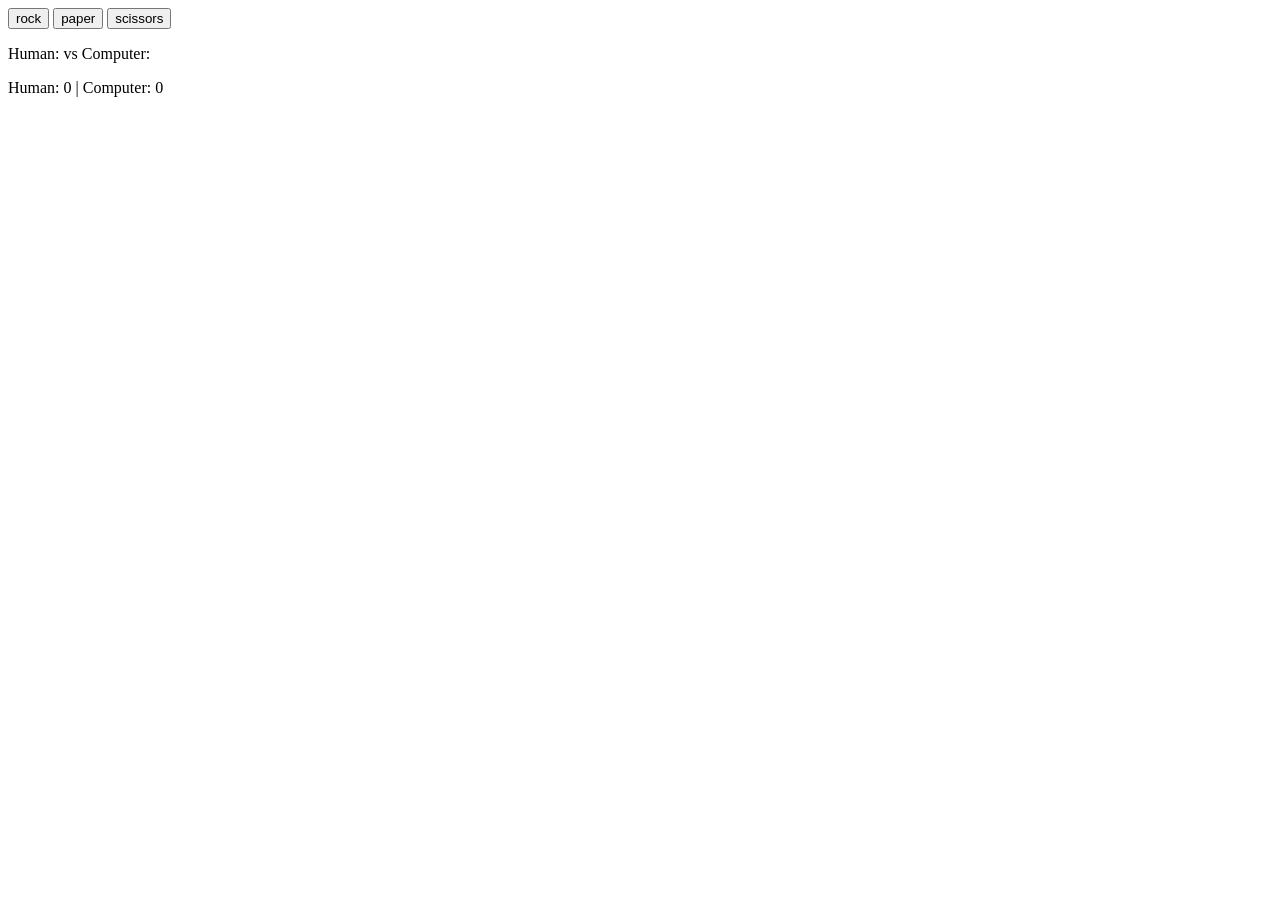
<file: index.html>
<html lang="en">
<head>
  <meta charset="UTF-8">
  <meta name="viewport" content="width=device-width, initial-scale=1.0">
  <title>Document</title>
  
</head>
<body>
  <div >
      <button id="rock" class="btn-choice">rock</button>
      <button id="paper" class="btn-choice">paper</button>
      <button id="scissors" class="btn-choice">scissors</button>
  </div>
  <div id="display">
    <p id="round"></p>
    <p>Human: <span id="h-choice"></span> vs Computer: <span id="c-choice"></span></p>
    <p>Human: <span id="h-score">0</span> | Computer: <span id="c-score">0</span></p>
    <p id="msg"></p>
    <p id="result"></p>

  </div>
  <script src="index.js"></script>
</body>
</html>
</file>
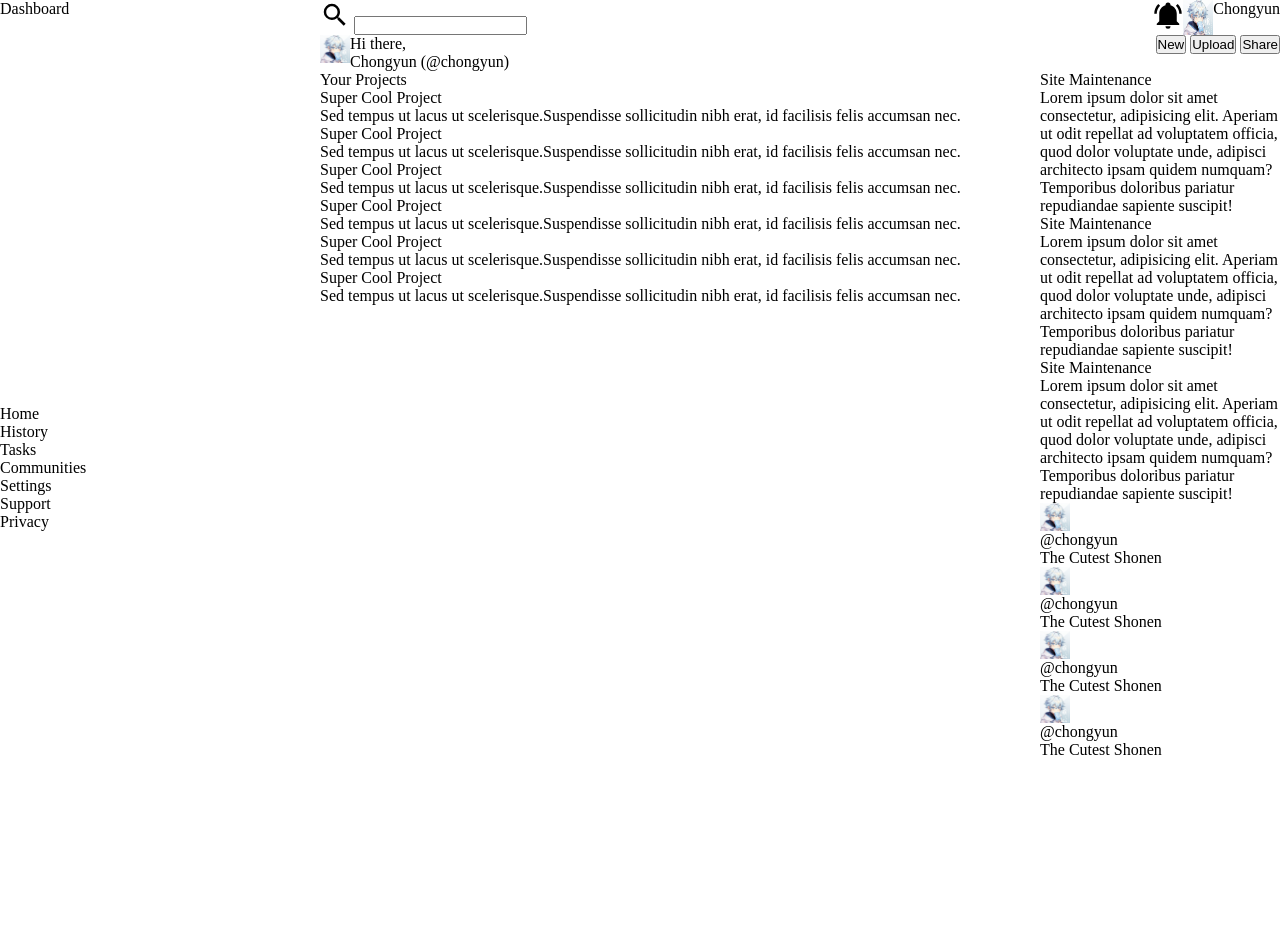
<file: admin-dashboard/index.html>
<html lang="en">
  <head>
    <meta charset="UTF-8" />
    <meta name="viewport" content="width=device-width, initial-scale=1.0" />
    <title>Document</title>
    <link rel="stylesheet" href="style.css" />
  </head>
  <body>
    <div class="sidebar">
      <div class="dashboard" id="dashboard">Dashboard</div>
      <ul class="utility-tool">
        <li class="tab" id="home">Home</li>
        <li class="tab" id="history">History</li>
        <li class="tab" id="task">Tasks</li>
        <li class="tab" id="comm">Communities</li>
        <li class="tab" id="setting">Settings</li>
        <li class="tab" id="support">Support</li>
        <li class="tab" id="Privacy">Privacy</li>
        <li></li>
      </ul>
    </div>

    <div class="header" id="header">
      <div class="searchbar" id="searchbar">
        <div class="search" id="search">
          <label class="search" for="search-area"
            ><img src="assests\magnify.svg" alt="magnify" class="icon"
          /></label>
          <input class="search" id="search-area" type="text" />
        </div>
        <div class="user-part">
          <img src="assests\bell-ring.svg" alt="bell-ring" class="icon" />
          <img src="assests\chongyun.jpg" alt="chongyun" class="avatar" />
          <div class="username" id="username">Chongyun</div>
        </div>
      </div>
      <div class="user-banner">
        <div class="user">
          <div class="avatar">
            <img
              src="assests\chongyun.jpg"
              alt="chongyun"
              class="avatar"
              id="h-avatar"
            />
          </div>
          <div class="user-text">
            <div class="greeting" id="greeting">Hi there,</div>
            <div class="username" id="h-username">Chongyun (@chongyun)</div>
          </div>
        </div>

        <div class="u-function">
          <button class="h-btn" id="new">New</button>
          <button class="h-btn" id="upload">Upload</button>
          <button class="h-btn" id="share">Share</button>
        </div>
      </div>
    </div>

    <div class="main-content" id="main-content">
      <div class="section" id="projects">
        <div class="projects">
          <div class="section-name" id="project">Your Projects</div>
          <div class="project">
            <div class="p-title">Super Cool Project</div>
            <div class="p-content">
              Sed tempus ut lacus ut scelerisque.Suspendisse sollicitudin nibh
              erat, id facilisis felis accumsan nec.
            </div>
          </div>
          <div class="project">
            <div class="p-title">Super Cool Project</div>
            <div class="p-content">
              Sed tempus ut lacus ut scelerisque.Suspendisse sollicitudin nibh
              erat, id facilisis felis accumsan nec.
            </div>
          </div>
          <div class="project">
            <div class="p-title">Super Cool Project</div>
            <div class="p-content">
              Sed tempus ut lacus ut scelerisque.Suspendisse sollicitudin nibh
              erat, id facilisis felis accumsan nec.
            </div>
          </div>
          <div class="project">
            <div class="p-title">Super Cool Project</div>
            <div class="p-content">
              Sed tempus ut lacus ut scelerisque.Suspendisse sollicitudin nibh
              erat, id facilisis felis accumsan nec.
            </div>
          </div>
          <div class="project">
            <div class="p-title">Super Cool Project</div>
            <div class="p-content">
              Sed tempus ut lacus ut scelerisque.Suspendisse sollicitudin nibh
              erat, id facilisis felis accumsan nec.
            </div>
          </div>
          <div class="project">
            <div class="p-title">Super Cool Project</div>
            <div class="p-content">
              Sed tempus ut lacus ut scelerisque.Suspendisse sollicitudin nibh
              erat, id facilisis felis accumsan nec.
            </div>
          </div>
        </div>
      </div>

      <div class="section" id="annoucements">
        <div class="annoucements">
          <div class="annoucem">
            <div class="a-title">Site Maintenance</div>
            <div class="a-content">
              Lorem ipsum dolor sit amet consectetur, adipisicing elit. Aperiam
              ut odit repellat ad voluptatem officia, quod dolor voluptate unde,
              adipisci architecto ipsam quidem numquam? Temporibus doloribus
              pariatur repudiandae sapiente suscipit!
            </div>
          </div>
          <div class="annoucem">
            <div class="a-title">Site Maintenance</div>
            <div class="a-content">
              Lorem ipsum dolor sit amet consectetur, adipisicing elit. Aperiam
              ut odit repellat ad voluptatem officia, quod dolor voluptate unde,
              adipisci architecto ipsam quidem numquam? Temporibus doloribus
              pariatur repudiandae sapiente suscipit!
            </div>
          </div>
          <div class="annoucem">
            <div class="a-title">Site Maintenance</div>
            <div class="a-content">
              Lorem ipsum dolor sit amet consectetur, adipisicing elit. Aperiam
              ut odit repellat ad voluptatem officia, quod dolor voluptate unde,
              adipisci architecto ipsam quidem numquam? Temporibus doloribus
              pariatur repudiandae sapiente suscipit!
            </div>
          </div>
        </div>
      </div>

      <div class="section" id="trending">
        <div class="trending">
          <div class="trend">
            <div class="avatar">
              <img src="assests\chongyun.jpg" alt="chongyun" class="avatar" />
            </div>
            <div class="userId">@chongyun</div>
            <div class="description">The Cutest Shonen</div>
          </div>
          <div class="trend">
            <div class="avatar">
              <img src="assests\chongyun.jpg" alt="chongyun" class="avatar" />
            </div>
            <div class="userId">@chongyun</div>
            <div class="description">The Cutest Shonen</div>
          </div>
          <div class="trend">
            <div class="avatar">
              <img src="assests\chongyun.jpg" alt="chongyun" class="avatar" />
            </div>
            <div class="userId">@chongyun</div>
            <div class="description">The Cutest Shonen</div>
          </div>
          <div class="trend">
            <div class="avatar">
              <img src="assests\chongyun.jpg" alt="chongyun" class="avatar" />
            </div>
            <div class="userId">@chongyun</div>
            <div class="description">The Cutest Shonen</div>
          </div>
        </div>
      </div>
    </div>
  </body>
</html>
</file>
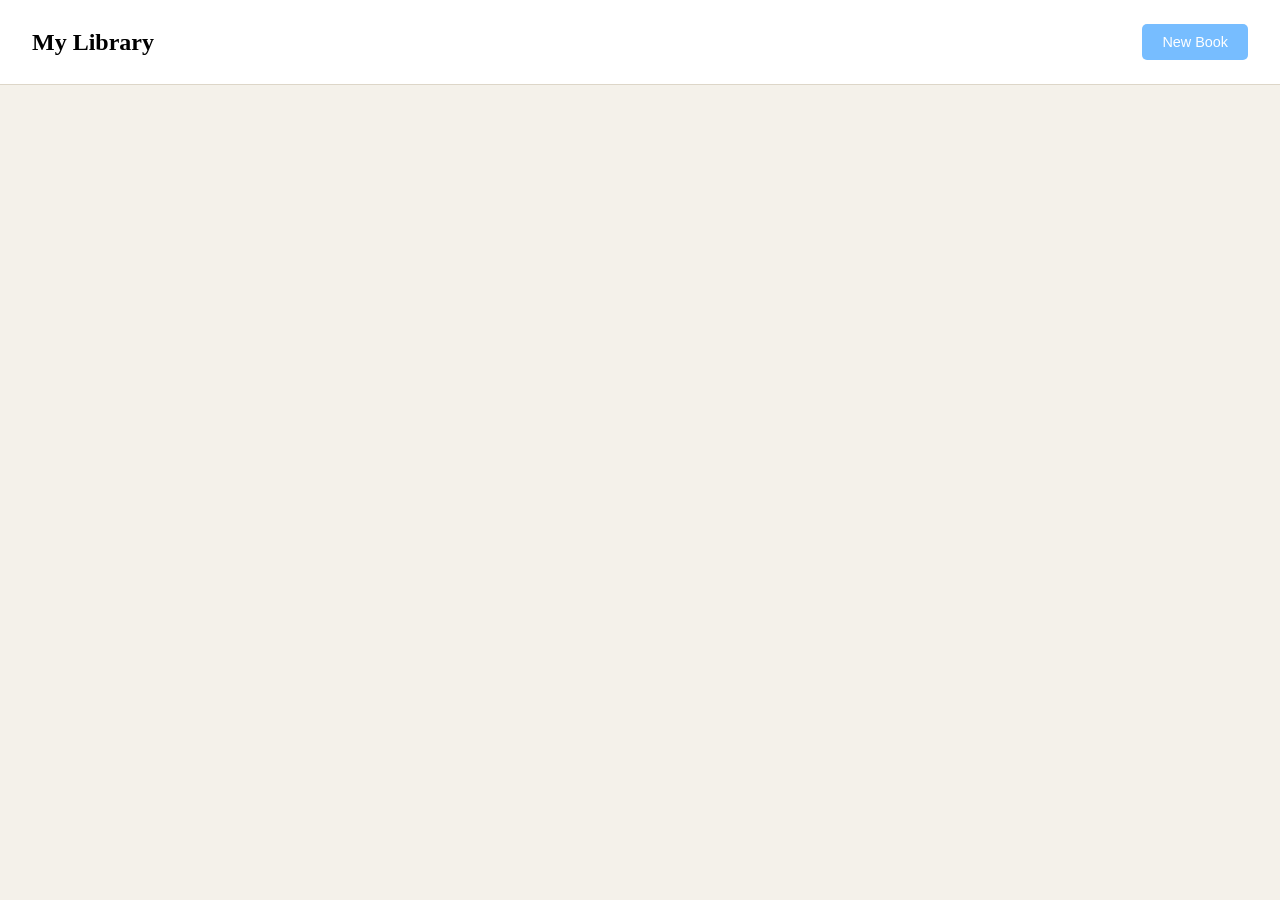
<file: library/index.html>
<html lang="en">
  <head>
    <meta charset="UTF-8" />
    <meta name="viewport" content="width=device-width, initial-scale=1.0" />
    <title>My library</title>
    <script src="index.js" defer></script>
    <link rel="stylesheet" href="style.css" />
  </head>
  <body>
    <header>
      <h1 id="my-library">My Library</h1>
      <button class="btn-primary" id="new-book-btn">New Book</button>
    </header>
    <main>
      <div class="library-container"></div>
    </main>
    <dialog id="new-book-dialog">
      <form id="new-book-form">
        <h2>Add a new book</h2>

        <div class="form-row">
          <label for="title">Title</label>
          <input type="text" id="title" name="title" required />
        </div>

        <div class="form-row">
          <label for="author">Author</label>
          <input type="text" id="author" name="author" required />
        </div>

        <div class="form-row">
          <label for="pages">Pages</label>
          <input type="number" min="1" id="pages" name="pages" required />
        </div>

        <div class="form-row-checkbox">
          <input type="checkbox" id="read" name="read" value="Read" />
          <label for="read">I have read this book</label>
        </div>

        <div class="form-actions">
          <button type="button" class="btn-secondary" id="cancel-btn">
            Cancel
          </button>
          <button type="submit" class="btn-primary" id="confirm-btn">
            Confirm
          </button>
        </div>
      </form>
    </dialog>
  </body>
</html>
</file>
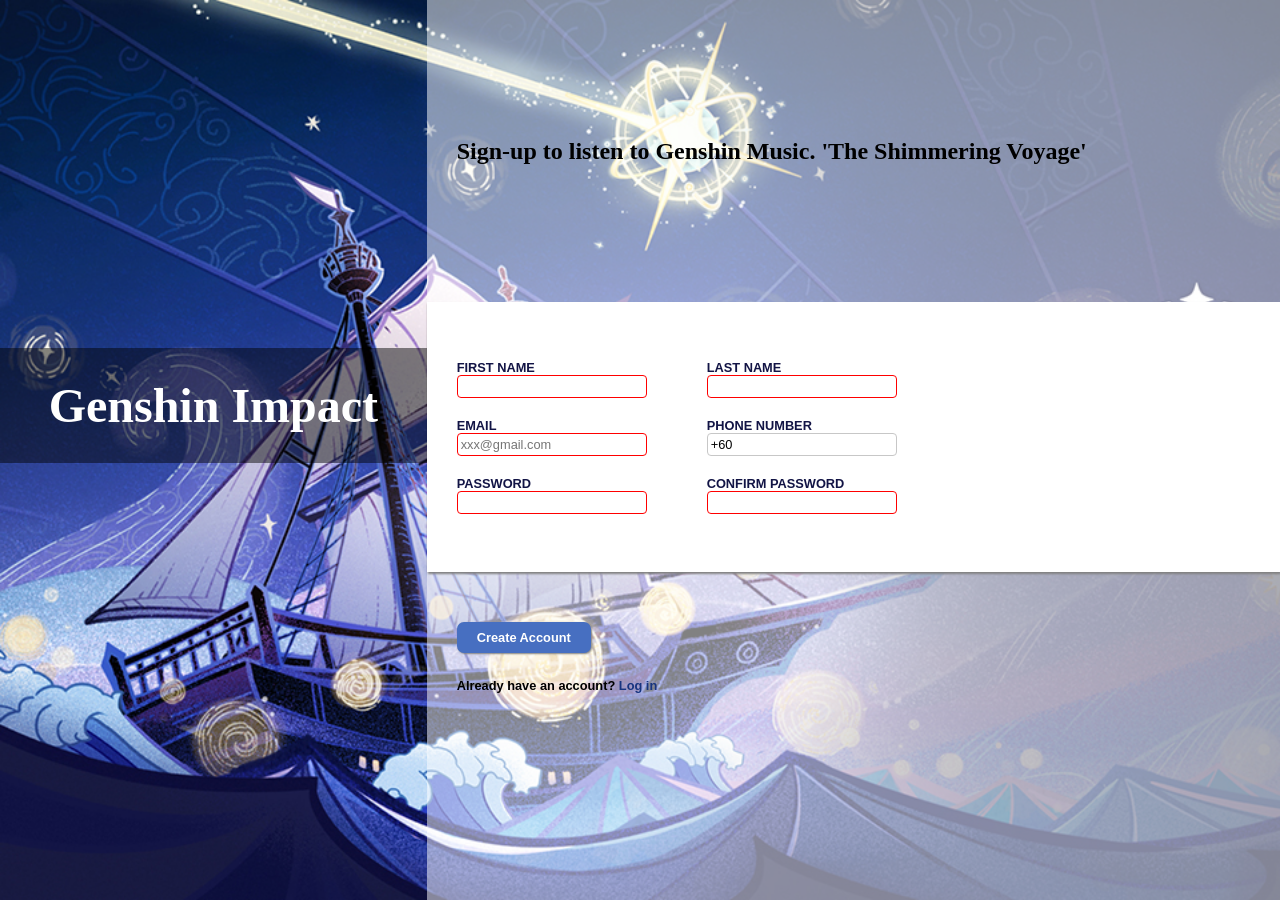
<file: signup-form/index.html>
<html lang="en">
  <head>
    <meta charset="UTF-8" />
    <meta name="viewport" content="width=device-width, initial-scale=1.0" />
    <title>Sign-up Form</title>
    <link rel="stylesheet" href="style.css" />
  </head>
  <body>
    <div class="sign-up-page">
      <div class="side-bar">
        <div>Genshin Impact</div>
      </div>
      <div class="form">
        <div clas="form-row" id="description">
          <div>Sign-up to listen to Genshin Music. 'The Shimmering Voyage'</div>
        </div>
        <form class="card">
          <div class="form-grid" id="f-fname">
            <label for="fname">FIRST NAME</label>
            <input id="fname" name="first_name" required />
          </div>
          <div class="form-grid" id="f-fname">
            <label for="lname">LAST NAME</label>
            <input id="lname" name="last_name" required />
          </div>
          <div class="form-grid" id="f-email">
            <label for="email">EMAIL</label>
            <input
              id="email"
              name="email"
              type="email"
              placeholder="xxx@gmail.com"
              required
            />
          </div>
          <div class="form-grid" id="phone-number">
            <label for="phone-no">PHONE NUMBER</label>
            <input id="phone-no" name="phone_no" value="+60" required />
          </div>
          <div class="form-grid" id="f-password">
            <label for="password">PASSWORD</label>
            <input id="password" name="password" required />
          </div>
          <div class="form-grid" id="f-Cpassword">
            <label for="Cpassword">CONFIRM PASSWORD</label>
            <input id="Cpassword" name="Cpassword" required />
          </div>
        </form>
        <div class="form-row" id="createAcc">
          <button type="submit" class="sub-btn" id="sub-btn">
            Create Account
          </button>
          <div class="login">
            Already have an account? <a href="#" id="log-in">Log in</a>
          </div>
        </div>
      </div>
    </div>
  </body>
</html>
</file>
<file: admin-dashboard/style.css>
* {
  margin: 0;
  padding: 0;
}

.icon {
  width: 30px;
  height: 30px;
}

.avatar {
  width: 30px;
}

body {
  display: grid;
  grid-template-columns: 1fr 3fr;
  grid-template-rows: 1fr 7fr;
}

.sidebar {
  display: grid;
  grid-template-rows: auto;
  grid-row: 1/4;
}

.header {
  grid-column: 2 / 4;
}

.searchbar {
  display: flex;
  justify-content: space-between;
}

.user-part {
  display: flex;
  flex-direction: row;
}

.user-banner {
  display: flex;
  justify-content: space-between;
}
.user {
  display: flex;
}
.main-content {
  display: grid;
  grid-template: 1fr 1fr/ 3fr 1fr;
}

#projects {
  grid-row: 1/3;
}

#annoucements {
  grid-area: 1/2/1/2;
}
.a-content {
  text-wrap: wrap;
}
#trending {
  grid-area: 2/2/2/2;
}
</file>
<file: library/style.css>
:root {
  --color-bg: #f4f1ea;
  --color-surface: #ffffff;
  --color-primary: #4a5d4f;
  --color-primary-dark: #384a3d;
  --color-danger: #a8483a;
  --color-danger-dark: #8a3a2f;
  --color-text: #2b2b28;
  --color-text-muted: #6f6a60;
  --color-border: #ddd6c8;
  --radius: 10px;
  --shadow: 1px 2px 6px rgba(0, 0, 0, 0.08);
}
* {
  margin: 0;
  padding: 0;
  box-sizing: border-box;
}
body {
  font-family: "Times New Roman", Times, serif;
  background: var(--color-bg);
}
header {
  background-color: white;
  display: flex;
  flex-direction: row;
  align-items: center;
  justify-content: space-between;
  padding: 1.5rem 2rem;
  background-color: var(--color-surface);
  border-bottom: 1px solid var(--color-border);
}
header h1 {
  font-size: 1.5rem;
}
#new-book-btn {
  background-color: rgb(119, 189, 255);
  color: white;
  border: none;
  border-radius: 5px;
  padding: 10px 20px;
}

main {
  max-width: 1100px;
  padding: 2rem;
}

.library-container {
  justify-content: center;
  padding: 20px;
  display: grid;
  grid-template-columns: repeat(auto-fit, minmax(250px, 300px));
  gap: 1.25rem;
}

.card {
  background-color: var(--color-surface);
  border-radius: 10px;
  box-shadow: var(--shadow);
  justify-items: center;
  padding: 1.25rem;
  display: flex;
  flex-direction: column;
  gap: 0.5rem;
  position: relative;
}

.card.read {
  border-left: 4px solid var(--color-primary);
}

.card.unread {
  border-left: 4px solid var(--color-border);
}

.book-title {
  font-size: 1.1rem;
  font-weight: 600;
}

.book-author {
  font-style: italic;
  color: var(--color-text-muted);
}

.book-pages {
  font-size: 0.9rem;
  color: var(--color-text-muted);
}

.book-status {
  font-size: 0.85rem;
  font-weight: 600;
  padding: 0.15rem 0.5rem;
  border-radius: 999px;
  width: fit-content;
}

.book-status.read {
  background-color: #dfe9e1;
  color: var(--color-primary-dark);
}

.book-status.unread {
  background-color: #eee9dc;
  color: var(--color-text-muted);
}

.book-actions {
  display: flex;
  flex-direction: row;
  gap: 0.5rem;
  margin-top: 0.5rem;
}

button {
  cursor: pointer;
  border: none;
  border-radius: 6px;
  padding: 0.5rem 0.9rem;
  font-size: 0.9rem;
  transition: background-color 0.15s ease;
}
.btn-primary {
  background-color: var(--color-primary);
  color: #fff;
}

.btn-primary:hover {
  background-color: var(--color-primary-dark);
}

.btn-secondary {
  background-color: var(--color-bg);
}

.read-btn {
  background-color: transparent;
  color: var(--color-primary-dark);
  border: 1px solid var(--color-primary);
}
.read-btn:hover {
  background-color: var(--color-primary);
  color: #fff;
}

.remove-btn {
  background-color: transparent;
  color: var(--color-danger);
  border: 1px solid var(--color-danger);
}
.remove-btn:hover {
  background-color: var(--color-danger);
  color: #fff;
}

dialog#new-book-dialog {
  margin: auto;
  border: none;
  border-radius: 10px;
  box-shadow: 0 8px 30px rgba(0, 0, 0, 0.2);
  width: min(90vw, 420px);
}

dialog#new-book-dialog::backdrop {
  background-color: rgba(0, 0, 0, 0.4);
}

#new-book-form {
  padding: 2rem;
  display: flex;
  flex-direction: column;
  gap: 1rem;
}
.form-row {
  display: flex;
  flex-direction: column;
  gap: 0.35rem;
}

.form-row label {
  font-size: 0.9rem;
  font-weight: 500;
}

.form-row input[type="text"],
.form-row input[type="number"] {
  padding: 0.5rem 0.6rem;
  border: 1px solid var(--color-border);
  border-radius: 6px;
  font-size: 0.95rem;
}

.form-row-checkbox {
  display: flex;
  flex-direction: row;
  gap: 0.6rem;
}

.form-actions {
  display: flex;
  gap: 0.6rem;
}
</file>
<file: signup-form/style.css>
* {
  margin: 0;
  padding: 0;
}

body {
  background: url("assets\\the-shimmering-voyage.jpg") left no-repeat;
  background-size: cover;
}
.sign-up-page {
  display: flex;
  flex: 1;
  flex-direction: row;
}

.side-bar {
  background: url("assets\\the-shimmering-voyage.jpg") left no-repeat;
  background-size: cover;
  background-position: left center;
  width: 50%;
  min-height: 100vh;
  display: flex;
  justify-content: center;
  align-items: center;
}

.side-bar div {
  color: white;
  font-size: 3rem;
  font-weight: bold;
  background-color: rgba(0, 0, 0, 0.48);
  text-align: center;
  width: 100%;
  padding: 30px;
  margin-bottom: 10vh;
}

.form {
  display: flex;
  flex-direction: column;
  justify-content: center;
  width: 100%;
}

#description {
  font-weight: 600;
  padding: 50px 30px;
  font-size: 1.5rem;
  background-color: rgba(255, 255, 255, 0.509);
  display: flex;
  flex-direction: column;
  height: 100%;
  justify-content: center;
  box-sizing: border-box;
}

.card {
  display: grid;
  grid-template-columns: 250px 250px;
  box-shadow: 1px 2px 2px rgb(0, 0, 0);
  background-color: white;
  padding: 3rem 0;
}

.form-grid {
  display: flex;
  flex-direction: column;
  padding: 10px 30px;
  font-family: sans-serif;
  font-weight: 600;
  font-size: 0.8rem;
  color: rgba(18, 20, 69);
}

.form-grid input {
  border: 1px solid rgb(199, 199, 199);
  border-radius: 4px;
  padding: 3px;
  font-size: 0.8rem;
  outline: none;
  transition: ease 0.1s;
}

.form-grid input:focus {
  border-color: rgba(23, 52, 128);
}
.form-grid input:invalid {
  border-color: red;
}

#createAcc {
  padding: 50px 30px;
  background-color: rgba(255, 255, 255, 0.505);
  height: 100%;
}

.sub-btn {
  background-color: rgba(71, 111, 193);
  border: none;
  border-radius: 7px;
  color: white;
  font-size: 0.8rem;
  font-weight: 600;
  padding: 8px 20px;
  box-shadow: 1px 1px 2px grey;
  transition: ease 0.1s;
}

.sub-btn:hover {
  background-color: rgb(56, 87, 188);
}
.sub-btn:active {
  background-color: rgba(71, 111, 193);
}

.login {
  font-family: sans-serif;
  font-size: 0.8rem;
  font-weight: 600;
  padding-top: 25px;
}

#log-in {
  color: rgba(23, 52, 128);
  text-decoration: none;
}
</file>
